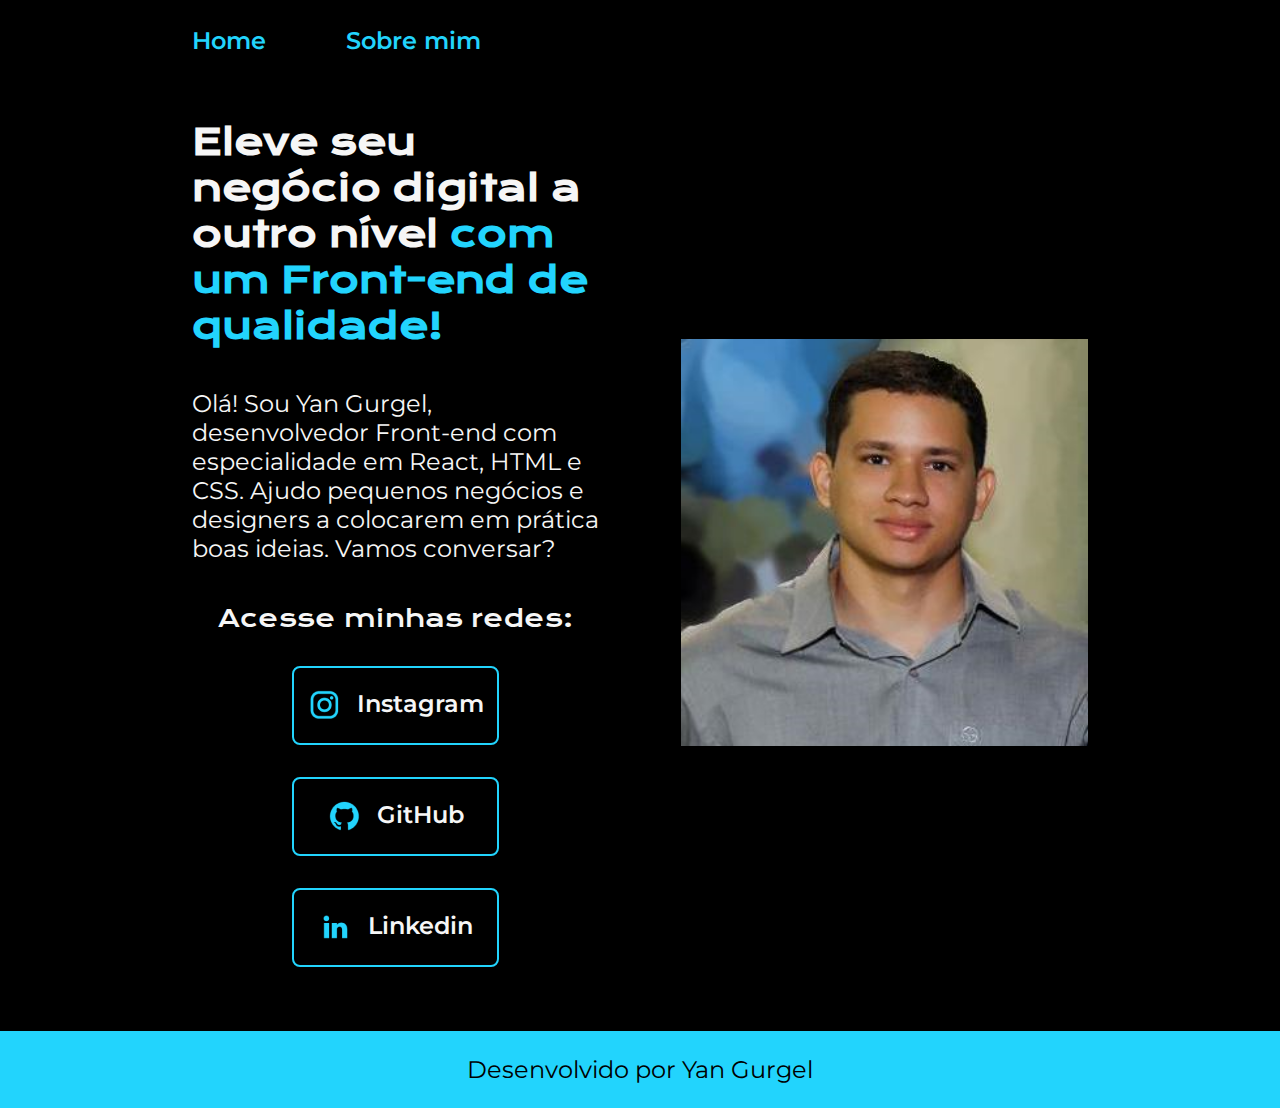
<file: index.html>
<!DOCTYPE html>
<html lang="pt-br">
  <head>
    <meta charset="UTF-8" />
    <meta name="viewport" content="width=device-width, initial-scale=1.0" />
    <title>Portfolio</title>
    <link rel="stylesheet" href="styles/style.css" />
  </head>
  <body>
    <header class="cabecalho">
      <nav class="cabecalho__menu">
        <a class="cabecalho__menu__link" href="index.html">Home</a>
        <a class="cabecalho__menu__link" href="about.html">Sobre mim</a>
      </nav>
    </header>
    <main class="apresentacao">
      <section class="apresentacao__conteudo">
        <h1 class="apresentacao__conteudo__titulo">
          Eleve seu negócio digital a outro nível
          <strong class="titulo-destaque"
            >com um Front-end de qualidade!</strong
          >
        </h1>
        <p class="apresentacao__conteudo__texto">
          Olá! Sou Yan Gurgel, desenvolvedor Front-end com especialidade em
          React, HTML e CSS. Ajudo pequenos negócios e designers a colocarem em
          prática boas ideias. Vamos conversar?
        </p>
        <div class="apresentacao__links">
          <h2 class="apresentacao__links__subtitulo">Acesse minhas redes:</h2>
          <a
            class="apresentacao__links__navegacao"
            href="https://github.com/Yan-Gurgel"
            ><img src="assets/instagram.png" alt="" />Instagram</a
          >
          <a
            class="apresentacao__links__navegacao"
            href="https://github.com/Yan-Gurgel"
            ><img src="assets/github.png" alt="" />GitHub</a
          >
          <a
            class="apresentacao__links__navegacao"
            href="https://github.com/Yan-Gurgel"
            ><img src="assets/linkedin.png" alt="" />Linkedin</a
          >
        </div>
      </section>

      <img class="apresentacao__imagem" src="assets/Imagem.png" alt="Foto Yan" />
    </main>
    <footer class="rodape">
      <p>Desenvolvido por Yan Gurgel</p>
    </footer>
  </body>
</html>
</file>
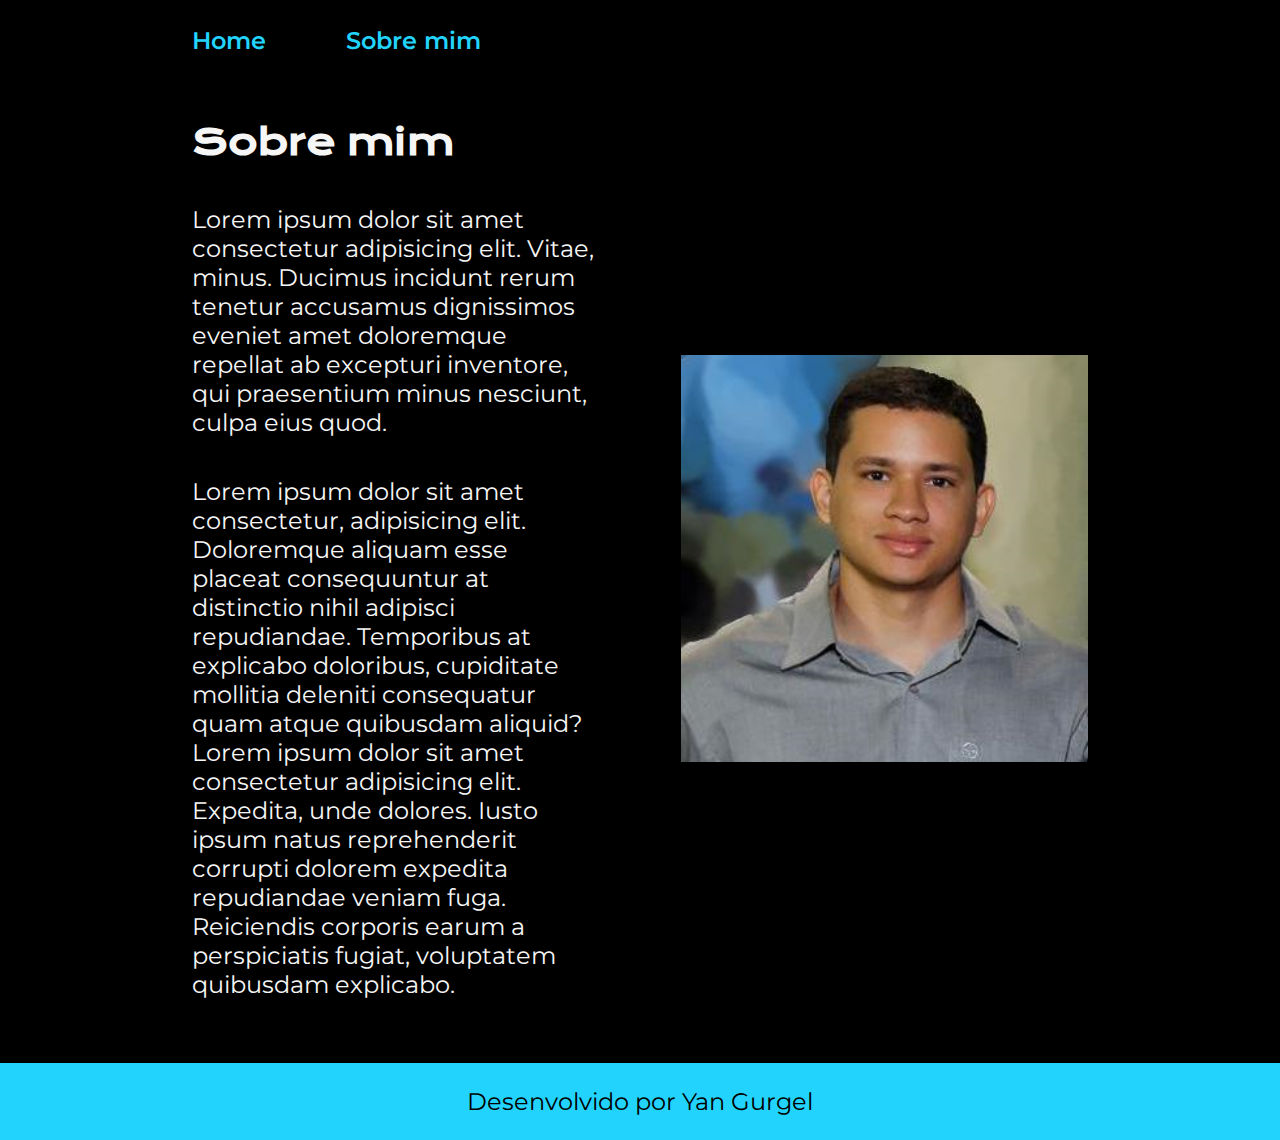
<file: about.html>
<!DOCTYPE html>
<html lang="pt-br">
  <head>
    <meta charset="UTF-8" />
    <meta name="viewport" content="width=device-width, initial-scale=1.0" />
    <title>Sobre mim</title>
    <link rel="stylesheet" href="styles/style.css" />
  </head>
  <body>
    <header class="cabecalho">
      <nav class="cabecalho__menu">
        <a class="cabecalho__menu__link" href="index.html">Home</a>
        <a class="cabecalho__menu__link" href="about.html">Sobre mim</a>
      </nav>
    </header>
    <main class="apresentacao">
      <section class="apresentacao__conteudo">
        <h1 class="apresentacao__conteudo__titulo">Sobre mim</h1>
        <p class="apresentacao__conteudo__texto">
          Lorem ipsum dolor sit amet consectetur adipisicing elit. Vitae, minus.
          Ducimus incidunt rerum tenetur accusamus dignissimos eveniet amet
          doloremque repellat ab excepturi inventore, qui praesentium minus
          nesciunt, culpa eius quod.
        </p>
        <p class="apresentacao__conteudo__texto">
          Lorem ipsum dolor sit amet consectetur, adipisicing elit. Doloremque
          aliquam esse placeat consequuntur at distinctio nihil adipisci
          repudiandae. Temporibus at explicabo doloribus, cupiditate mollitia
          deleniti consequatur quam atque quibusdam aliquid?
          Lorem ipsum dolor sit amet consectetur adipisicing elit. Expedita, unde dolores. Iusto ipsum natus reprehenderit corrupti dolorem expedita repudiandae veniam fuga. Reiciendis corporis earum a perspiciatis fugiat, voluptatem quibusdam explicabo.
        </p>
      </section>
      <img class="apresentacao__imagem" src="assets/Imagem.png" alt="Foto Yan" />
    </main>
    <footer class="rodape">
      <p>Desenvolvido por Yan Gurgel</p>
    </footer>
  </body>
</html>
</file>
<file: styles/style.css>
@import url('https://fonts.googleapis.com/css2?family=Krona+One&family=Montserrat:wght@100..900&display=swap');

:root {
  --cor-primaria: #000000;
  --cor-secundaria: #f6f6f6;
  --cor-terciaria: #22d4fd;
  --cor-hover: #272727;

  --fonte-primaria: "Krona One", sans-serif;
  --fonte-secundaria: "Montserrat", sans-serif;
}

* {
  margin: 0;
  padding: 0;
}

.apresentacao {
  padding: 5% 15%;
  display: flex;
  align-items: center;
  justify-content: space-between;
  gap: 82px;
}

.apresentacao__conteudo {
    width: 50%;
    display: flex;
    flex-direction: column;
    gap: 40px;
}

.apresentacao__conteudo__titulo {
    font-size: 2.25rem;
    font-family: var(--fonte-primaria);
}

.titulo-destaque {
  color: var(--cor-terciaria);
}

.apresentacao__conteudo__texto {
    font-size: 1.5rem;
    font-family: var(--fonte-secundaria);
}

body {
  box-sizing: border-box;
  background-color: var(--cor-primaria);
  color: var(--cor-secundaria);
}

.cabecalho {
  padding: 2% 0% 0% 15%;
}

.cabecalho__menu {
  display: flex;
  gap: 80px;
}

.cabecalho__menu__link {
  font-family: var(--fonte-secundaria);
  font-size: 1.5rem;
  font-weight: 600;
  color: var(--cor-terciaria);
  text-decoration: none;
}

.apresentacao__links {
    display: flex;
    flex-direction: column;
    align-items: center;
    justify-content: space-between;
    gap: 32px;
}

.apresentacao__links__subtitulo{
  font-family: var(--fonte-primaria);
  font-weight: 400;
  font-size: 1.5rem;
}

.apresentacao__links__navegacao {
    display: flex;
    justify-content: center;
    gap: 16px;
    border: 2px solid var(--cor-terciaria);
    width: 50%;
    text-align: center;
    border-radius: 8px;
    font-size: 1.5rem;
    font-weight: 600;
    padding:  21.5px 0;
    text-decoration: none;
    color: var(--cor-secundaria);
    font-family: var(--fonte-secundaria);

}

.apresentacao__links__link:hover {
  background-color: var(--cor-hover)
}

.apresentacao__imagem {
  width: 50%;
}

.rodape {
  color: var(--cor-primaria);
  background-color: var(--cor-terciaria);
  padding: 24px;
  text-align: center;
  font-family: var(--fonte-secundaria);
  font-size: 1.5rem;
  font-weight: 400px;

}

@media (max-width: 1200px ){
  
  .cabecalho {
    padding: 10%;
  }

  .cabecalho__menu {
    justify-content: center;
  }

  .apresentacao {
    flex-direction: column-reverse;
    padding: 5%;
  }

  .apresentacao__conteudo {
    width: auto;
  }

}
</file>
